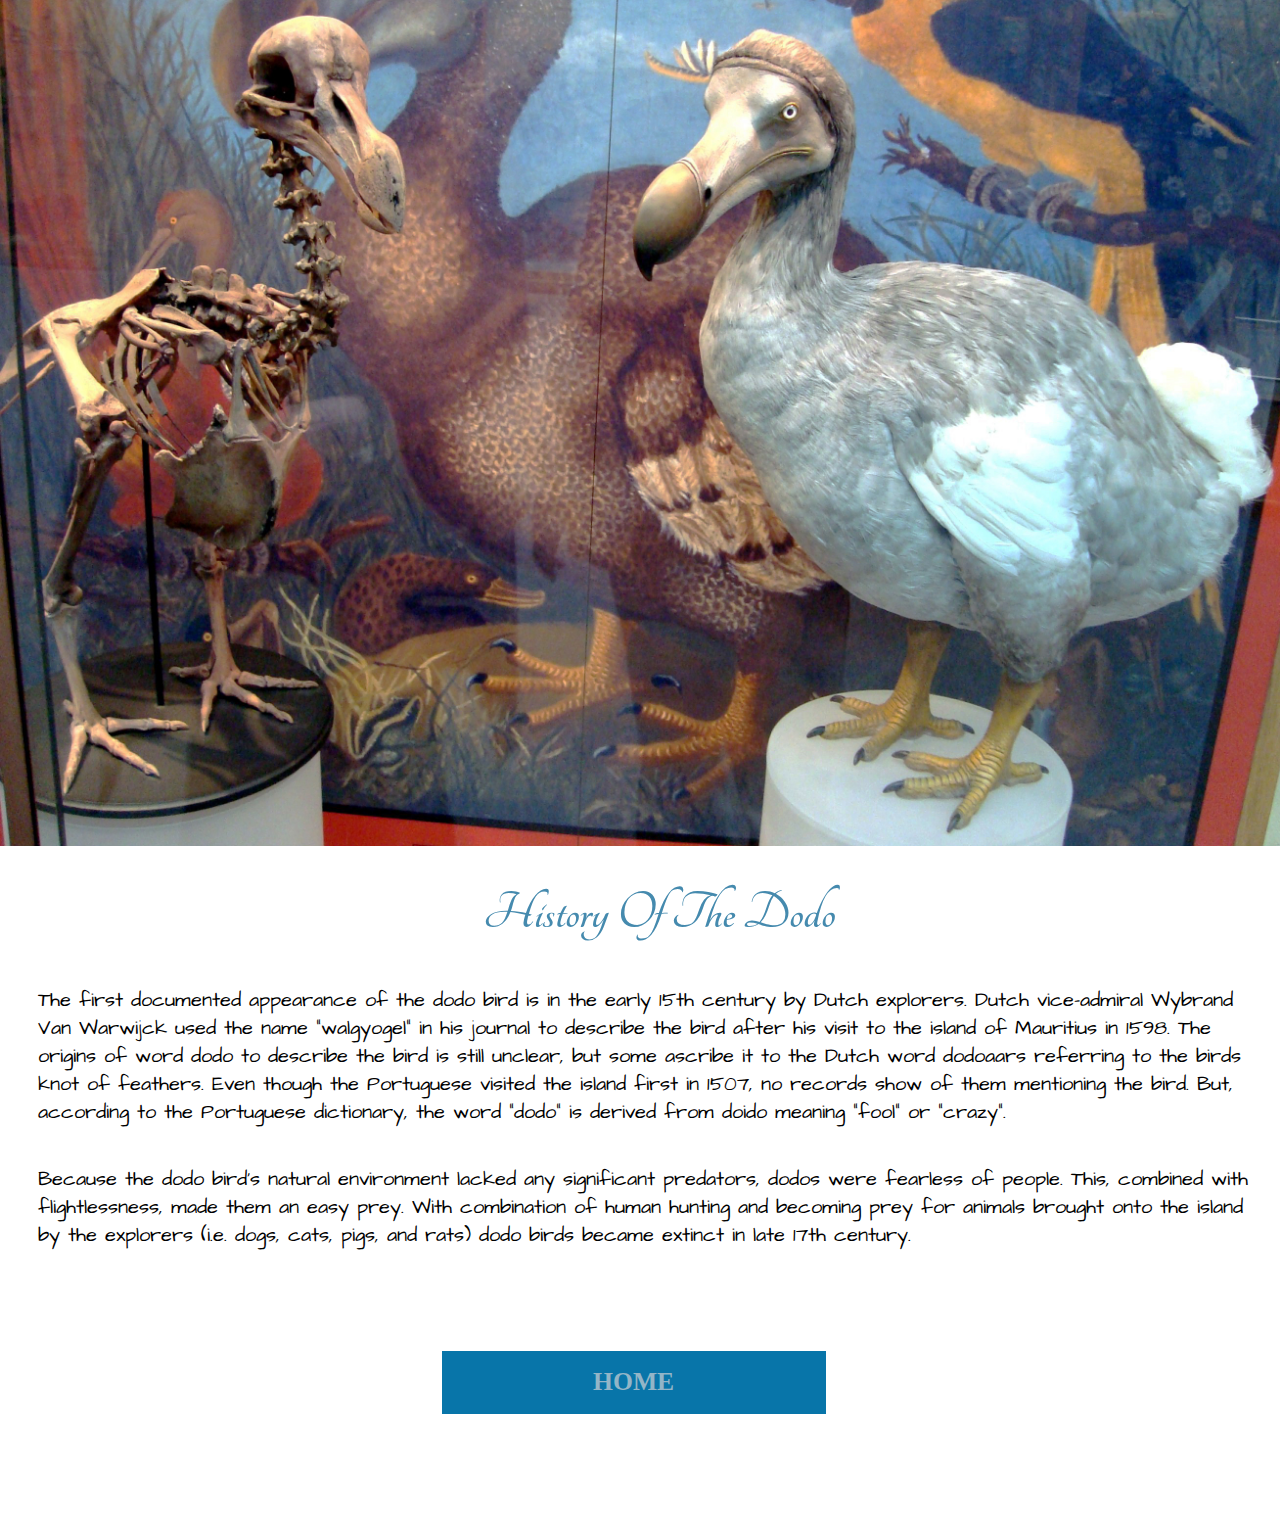
<file: pages/history.html>
<html>
<head>
	<meta charset="UTF-8">
	<title>History Of The Dodo</title>
	<link href='http://fonts.googleapis.com/css?family=Lora:400,700,700italic|Calligraffitti|Tangerine:700|Great+Vibes|Architects+Daughter|Handlee&subset=latin,latin-ext' rel='stylesheet' type='text/css'>
	<link rel="stylesheet" type="text/css" href="../css/style.css">
</head>
<body>
<div class="image">
<img src="../imgs/d3.jpg" alt="dodo">
</div>

<p id="title">History Of The Dodo</p>

<p id="text">The first documented appearance of the dodo bird is in the early 15th century by Dutch explorers. Dutch vice-admiral Wybrand Van Warwijck used the name “walgyogel” in his journal to describe the bird after his visit to the island of Mauritius in 1598. The origins of word dodo to describe the bird is still unclear, but some ascribe it to the Dutch word dodoaars referring to the birds knot of feathers. Even though the Portuguese visited the island first in 1507, no records show of them mentioning the bird. But, according to the Portuguese dictionary, the word “dodo” is derived from doido meaning “fool” or “crazy”.</p>

<p id="text1">Because the dodo bird’s natural environment lacked any significant predators, dodos were fearless of people. This, combined with flightlessness, made them an easy prey. With combination of human hunting and becoming prey for animals brought onto the island by the explorers (i.e. dogs, cats, pigs, and rats) dodo birds became extinct in late 17th century.</p>

<footer>
	
	<a href="../index.html"><button id="one" type="">HOME</button></a>

</footer>

</body>
</html>
</file>
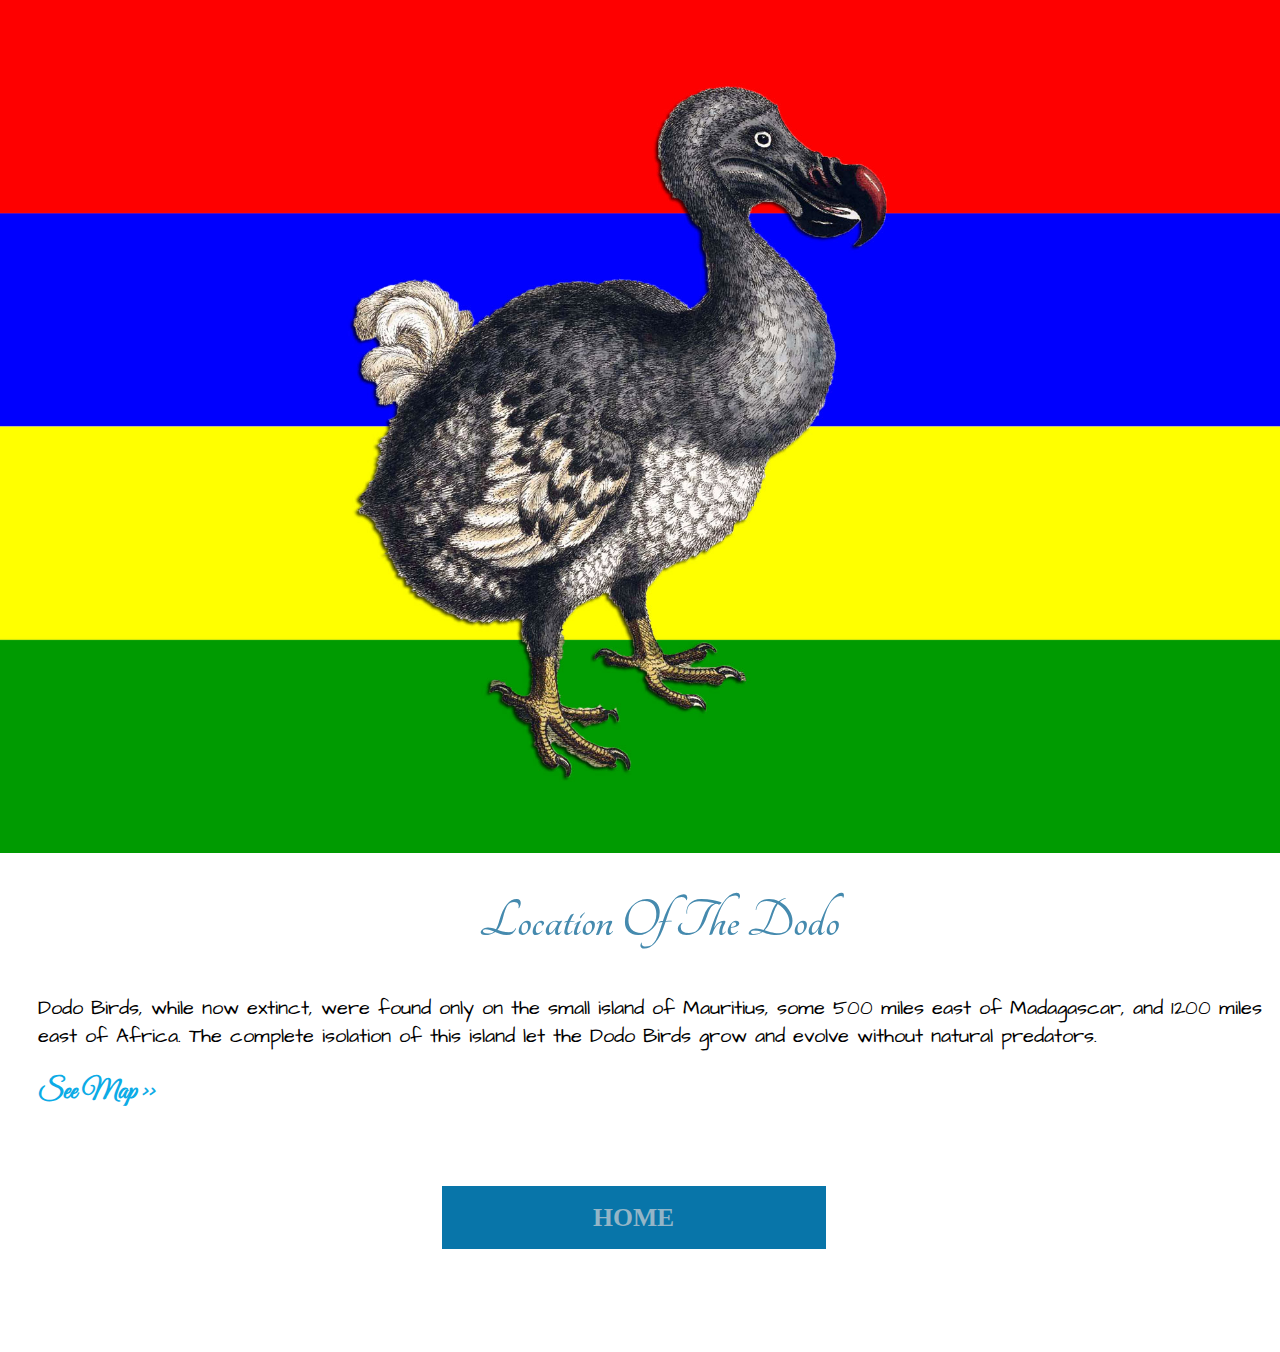
<file: pages/location.html>
<html>
<head>
	<meta charset="UTF-8">
	<title>Location Of The Dodo</title>
	<link href='http://fonts.googleapis.com/css?family=Lora:400,700,700italic|Calligraffitti|Tangerine:700|Great+Vibes|Architects+Daughter|Handlee&subset=latin,latin-ext' rel='stylesheet' type='text/css'>
	<link rel="stylesheet" type="text/css" href="../css/style.css">
</head>
<body>
<div class="image">
<img src="../imgs/d4.jpg" alt="dodo">
</div>

<p id="title">Location Of The Dodo</p>

<p id="text">Dodo Birds, while now extinct, were found only on the small island of Mauritius, some 500 miles east of Madagascar, and 1200 miles east of Africa.
The complete isolation of this island let the Dodo Birds grow and evolve without natural predators.</p>

<a id="map" href="https://www.google.com/maps?ll=-35.755158,21.074934&z=3&t=m&hl=en&gl=US&mapclient=embed&q=Mauritius" title="See Map >>" target="_blank">See Map >></a>

<footer>
	
	<a href="../index.html"><button id="one" type="">HOME</button></a>

</footer>

</body>
</html>
</file>
<file: css/style.css>
html, body, img, p {
	margin: 0 auto;
	padding: 0;
	list-style-type: none;
}

.clearfix {
	overflow: auto;
}


.image {
    width: 100%;
}

.image>img {
    max-width: 100%;
    float: center;
}

#title {
	font-family: 'Tangerine', cursive;
	font-size: 350%;
	font-weight: bold;
	padding-left: 3%;
	padding-top: 3%;
	padding-bottom: 2.3%;
	color: #458AAE;
	text-align: center;
}


#text {
	font-family: 'Architects Daughter', cursive;
	font-size: 127%;
	padding-left: 3%;
	padding-top: 1%;
	padding-bottom: 2%;
	padding-right: 1%;
}

#text1 {
	font-family: 'Architects Daughter', cursive;
	font-size: 127%;
	padding-left: 3%;
	padding-top: 1%;
	padding-bottom: 2%;
	padding-right: 1%;
}

#map {
	padding-left: 3%;
	font-family: 'Great Vibes', cursive;
	font-weight: bold;
	font-size: 170%;
	color: #0CABE6;
	padding-bottom: 5%;
	
}

a {
    text-decoration: none;
}

#one {
    background-color: #0875A9;
    height: 7%;
    width: 30%;
    color: #93B5C7;
    margin-left: 34.5%;
    font-family: 'Calligraffitti', cursive;
    font-weight: bold;
    font-size: 160%;
    margin-top: 6%;
    border: none;
    margin-bottom: 8%;
}

a:hover{
    opacity: 0.6;
}
</file>
